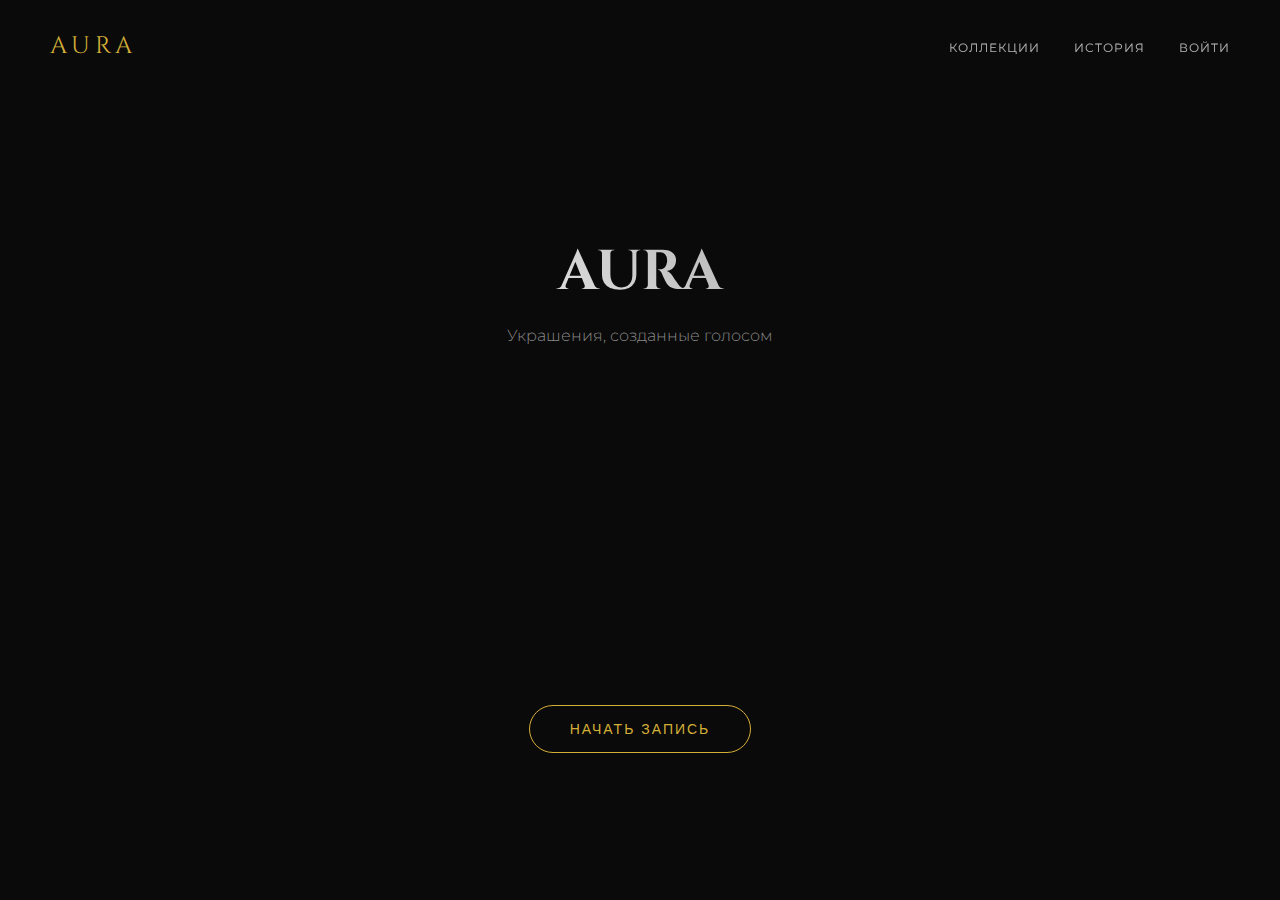
<file: index.html>
<!DOCTYPE html>
<html lang="ru">
<head>
    <meta charset="UTF-8">
    <meta name="viewport" content="width=device-width, initial-scale=1.0">
    <title>AURA - Jewelry Voice Collection</title>
    <link href="https://fonts.googleapis.com/css2?family=Montserrat:wght@300;400;700&family=Cinzel:wght@400;700&display=swap" rel="stylesheet">
    <link rel="stylesheet" href="styles.css">
</head>
<body>
    <nav>
        <div class="logo"><a href="index.html" style="text-decoration:none; color:#d4af37;">AURA</a></div>
        <div class="menu">
            <a href="collections.html">Коллекции</a>
            <a href="about.html">История</a>
            <a href="login.html">Войти</a>
        </div>
    </nav>

    <div class="container">
        <div>
            <h1>AURA</h1>
            <p class="subtitle">Украшения, созданные голосом</p>
            <div class="visualizer-box">
                <canvas id="waveCanvas"></canvas>
                <div class="ring-preview" id="ringResult">
                    <div class="ring-circle"></div>
                    <button class="buy-btn">Купить</button>
                </div>
            </div>
            <button class="record-btn" id="recordBtn">Начать запись</button>
        </div>
    </div>

    <script src="script.js"></script>
</body>
</html>
</file>
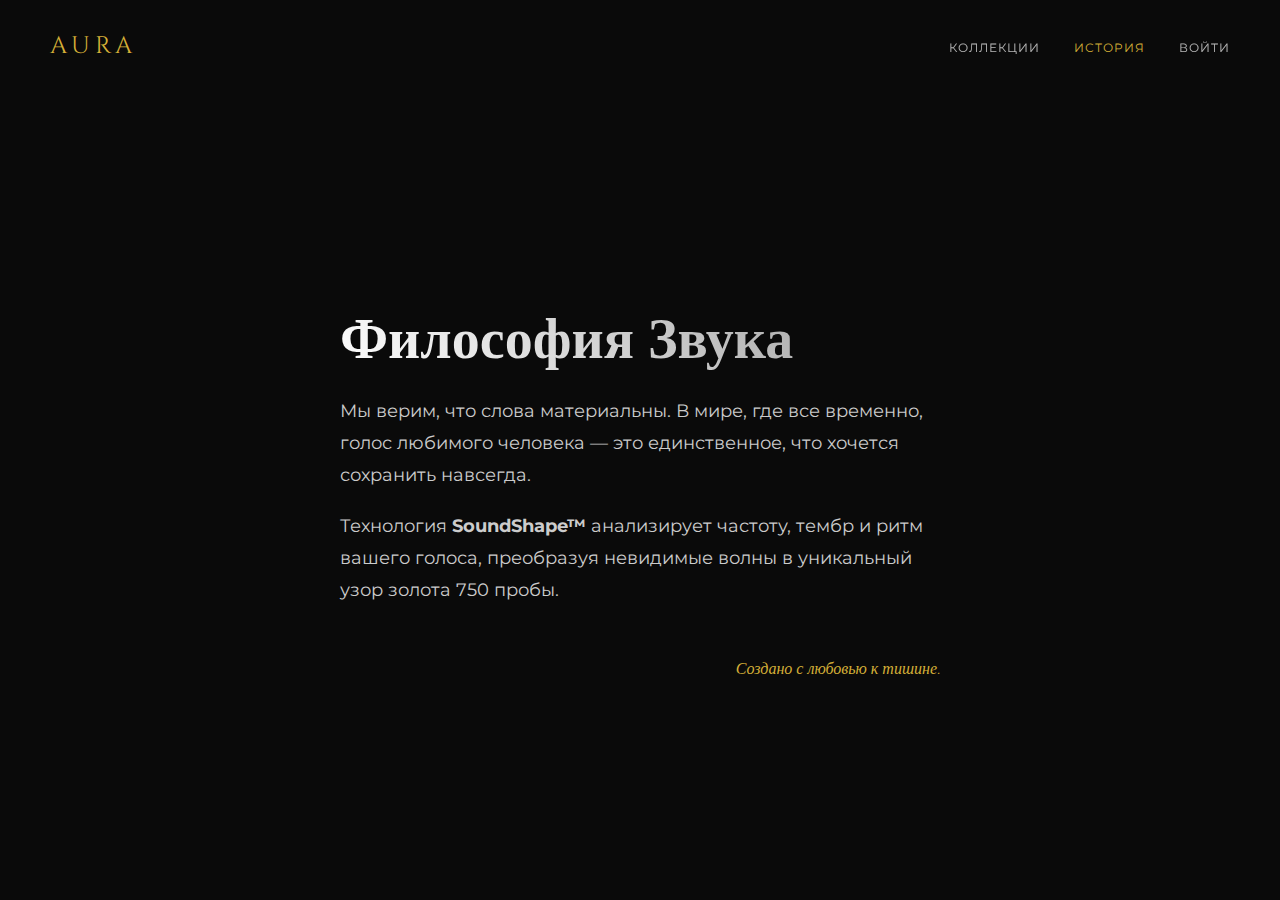
<file: about.html>
<!DOCTYPE html>
<html lang="ru">
<head>
    <meta charset="UTF-8">
    <meta name="viewport" content="width=device-width, initial-scale=1.0">
    <title>AURA | О нас</title>
    <link href="https://fonts.googleapis.com/css2?family=Cinzel:wght@400;700&family=Montserrat:wght@300;400&display=swap" rel="stylesheet">
    <link rel="stylesheet" href="styles.css">
</head>
<body>
    <nav>
        <div class="logo"><a href="index.html">AURA</a></div>
        <div class="menu">
            <a href="collections.html">Коллекции</a>
            <a href="about.html" class="active">История</a>
            <a href="login.html">Войти</a>
        </div>
    </nav>

    <main class="page-container text-page">
        <div class="text-content">
            <h1>Философия Звука</h1>
            <p>Мы верим, что слова материальны. В мире, где все временно, голос любимого человека — это единственное, что хочется сохранить навсегда.</p>
            <p>Технология <strong>SoundShape™</strong> анализирует частоту, тембр и ритм вашего голоса, преобразуя невидимые волны в уникальный узор золота 750 пробы.</p>
            <div class="signature">Создано с любовью к тишине.</div>
        </div>
    </main>
    
    <script src="script.js"></script>
</body>
</html>
</file>
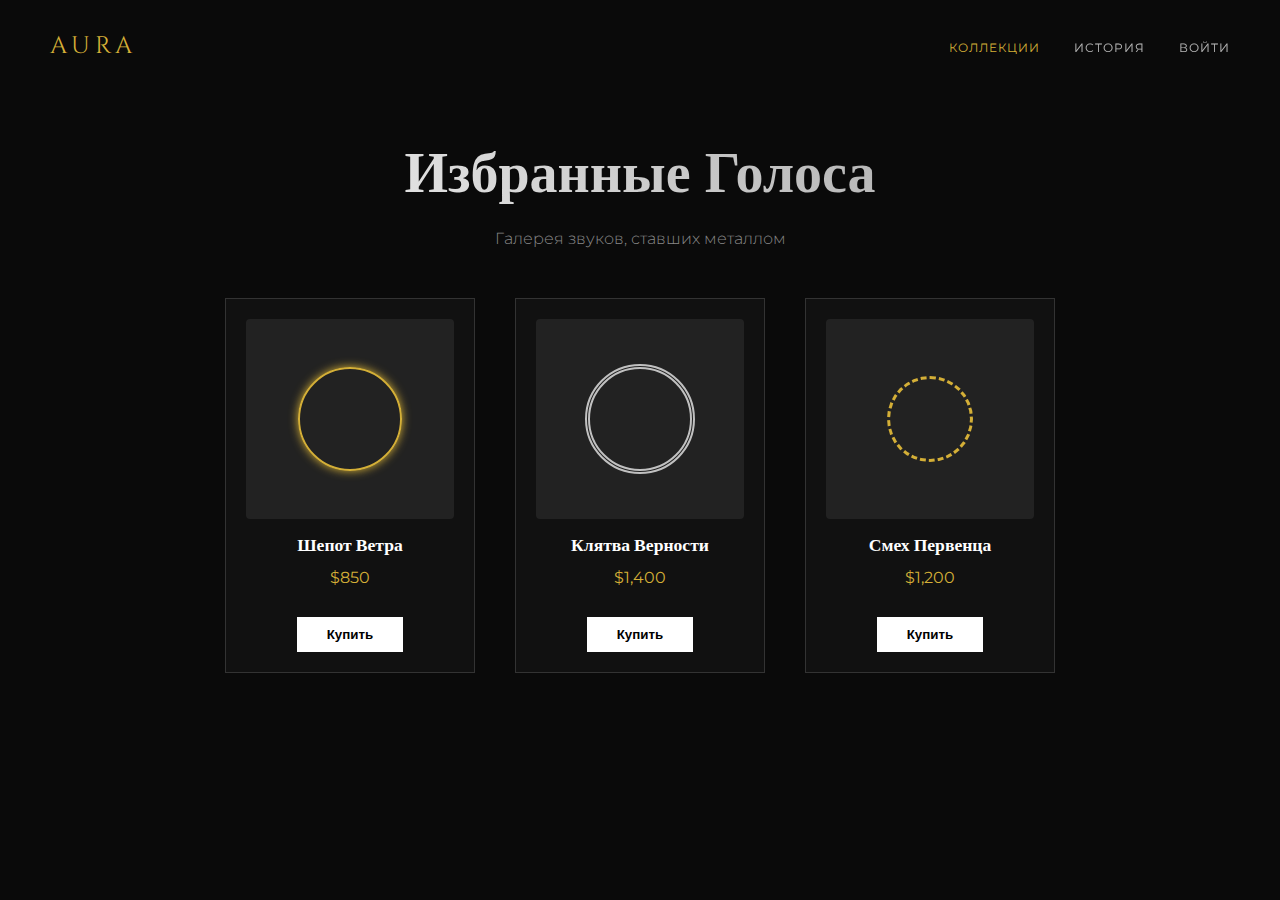
<file: collections.html>
<!DOCTYPE html>
<html lang="ru">
<head>
    <meta charset="UTF-8">
    <meta name="viewport" content="width=device-width, initial-scale=1.0">
    <title>AURA | Коллекции</title>
    <link href="https://fonts.googleapis.com/css2?family=Cinzel:wght@400;700&family=Montserrat:wght@300;400&display=swap" rel="stylesheet">
    <link rel="stylesheet" href="styles.css">
</head>
<body>
    <nav>
        <div class="logo"><a href="index.html">AURA</a></div>
        <div class="menu">
            <a href="collections.html" class="active">Коллекции</a>
            <a href="about.html">История</a>
            <a href="login.html">Войти</a>
        </div>
    </nav>

    <main class="page-container">
        <h1>Избранные Голоса</h1>
        <p class="subtitle">Галерея звуков, ставших металлом</p>

        <div class="gallery">
            <div class="card">
                <div class="card-image ring-1"></div>
                <h3>Шепот Ветра</h3>
                <p class="price">$850</p>
                <button class="buy-small">Купить</button>
            </div>
            <div class="card">
                <div class="card-image ring-2"></div>
                <h3>Клятва Верности</h3>
                <p class="price">$1,400</p>
                <button class="buy-small">Купить</button>
            </div>
            <div class="card">
                <div class="card-image ring-3"></div>
                <h3>Смех Первенца</h3>
                <p class="price">$1,200</p>
                <button class="buy-small">Купить</button>
            </div>
        </div>
    </main>
    
    <script src="script.js"></script>
</body>
</html>
</file>
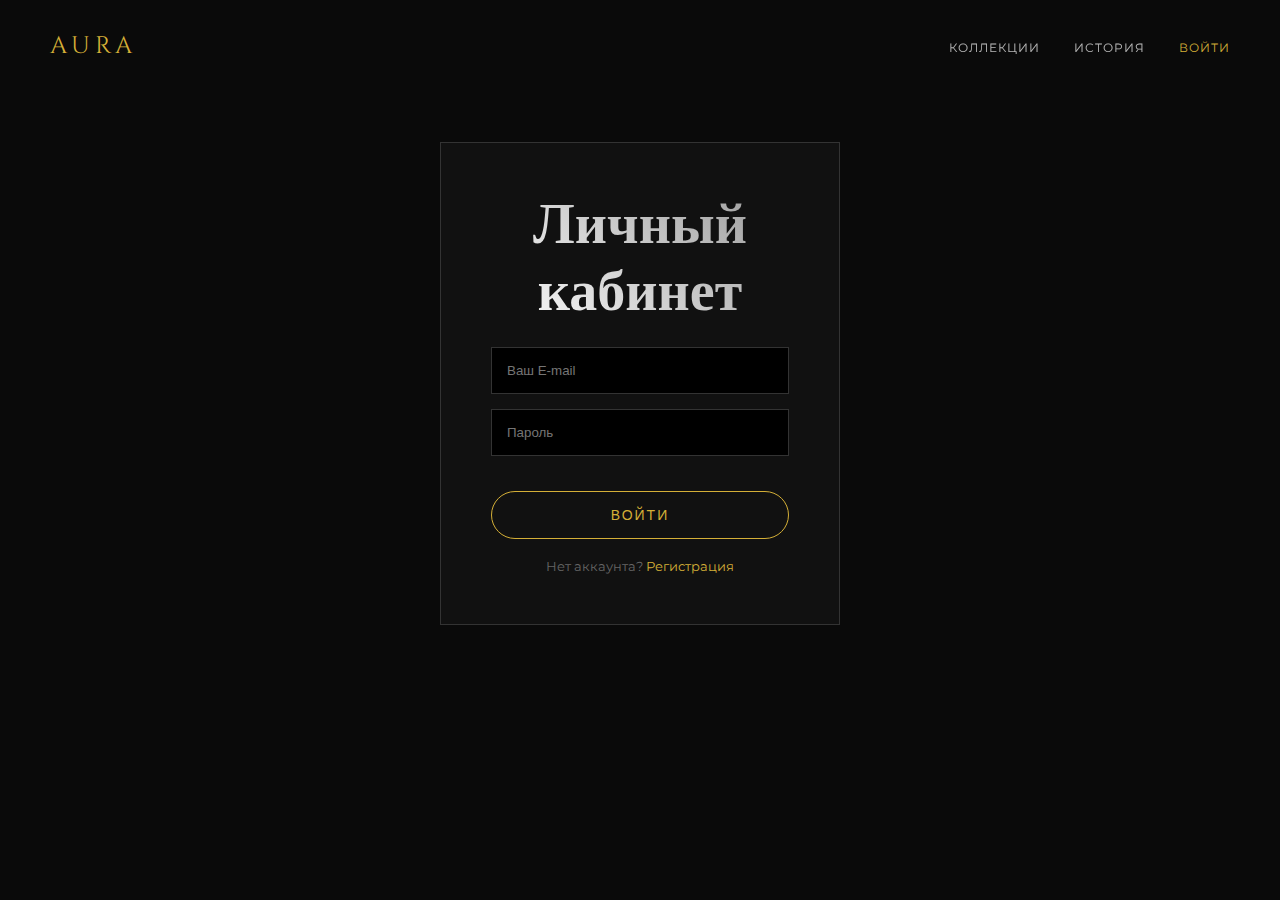
<file: login.html>
<!DOCTYPE html>
<html lang="ru">
<head>
    <meta charset="UTF-8">
    <meta name="viewport" content="width=device-width, initial-scale=1.0">
    <title>AURA | Войти</title>
    <link href="https://fonts.googleapis.com/css2?family=Cinzel:wght@400;700&family=Montserrat:wght@300;400&display=swap" rel="stylesheet">
    <link rel="stylesheet" href="styles.css">
</head>
<body>
    <nav>
        <div class="logo"><a href="index.html">AURA</a></div>
        <div class="menu">
            <a href="collections.html">Коллекции</a>
            <a href="about.html">История</a>
            <a href="login.html" class="active">Войти</a>
        </div>
    </nav>

    <main class="page-container">
        <div class="login-box">
            <h1>Личный кабинет</h1>
            <form>
                <input type="email" placeholder="Ваш E-mail" required>
                <input type="password" placeholder="Пароль" required>
                <button type="submit" class="record-btn" style="margin-top: 20px; width: 100%;">Войти</button>
            </form>
            <p style="margin-top: 20px; font-size: 0.8rem; color: #666;">Нет аккаунта? <span style="color: #d4af37; cursor: pointer;">Регистрация</span></p>
        </div>
    </main>
    
    <script src="script.js"></script>
</body>
</html>
</file>
<file: styles.css>
/* === ОБЩИЕ СТИЛИ === */
* {
    margin: 0;
    padding: 0;
    box-sizing: border-box;
}

body {
    background-color: #0a0a0a;
    color: #ffffff;
    font-family: 'Montserrat', sans-serif;
    min-height: 100vh;
    display: flex;
    flex-direction: column;
}

/* Ссылки */
a {
    text-decoration: none;
    color: inherit;
}

/* Навигация */
nav {
    display: flex;
    justify-content: space-between;
    padding: 30px 50px;
    align-items: center;
}

.logo a {
    font-family: 'Cinzel', serif;
    font-size: 24px;
    letter-spacing: 5px;
    color: #d4af37;
}

.menu a {
    margin-left: 30px;
    font-size: 12px;
    text-transform: uppercase;
    letter-spacing: 1px;
    cursor: pointer;
    opacity: 0.7;
    transition: 0.3s;
}

.menu a:hover, .menu a.active {
    opacity: 1;
    color: #d4af37;
}

/* Контейнеры */
.container {
    flex: 1;
    display: flex;
    justify-content: center;
    align-items: center;
    text-align: center;
    position: relative;
    overflow: hidden; /* Важно для главной */
}

.page-container {
    padding: 50px;
    text-align: center;
    flex: 1;
}

/* Заголовки */
h1 {
    font-family: 'Cinzel', serif;
    font-size: 3.5rem;
    line-height: 1.2;
    margin-bottom: 20px;
    
    background: linear-gradient(45deg, #ffffff, #999999);
    
    /* Эти строки ОБЯЗАТЕЛЬНЫ для градиентного текста в Chrome/Safari */
    -webkit-background-clip: text; 
    background-clip: text; /* Оставляем для стандартизации */
    -webkit-text-fill-color: transparent;
    
    /* text-fill-color: transparent; <--- Эту строку удалили */
}

.subtitle {
    font-size: 1rem;
    color: #888;
    margin-bottom: 40px;
    font-weight: 300;
}

/* === ГЛАВНАЯ СТРАНИЦА (Visualizer) === */
.visualizer-box {
    width: 600px;
    height: 300px;
    margin: 0 auto;
    position: relative;
    display: flex;
    justify-content: center;
    align-items: center;
}

canvas {
    width: 100%;
    height: 100%;
    position: absolute;
    top: 0;
    left: 0;
    z-index: 1;
    opacity: 0;
    transition: opacity 1s ease;
}

/* Кнопки */
.record-btn {
    background: transparent;
    border: 1px solid #d4af37;
    color: #d4af37;
    padding: 15px 40px;
    font-size: 14px;
    text-transform: uppercase;
    letter-spacing: 2px;
    cursor: pointer;
    border-radius: 50px;
    transition: all 0.4s ease;
    outline: none;
    margin-top: 20px;
}

.record-btn:hover {
    background: #d4af37;
    color: #000;
    box-shadow: 0 0 20px rgba(212, 175, 55, 0.4);
}

.record-btn.recording {
    background: #ff3b3b;
    border-color: #ff3b3b;
    color: white;
    animation: pulse 1.5s infinite;
}

@keyframes pulse {
    0% { box-shadow: 0 0 0 0 rgba(255, 59, 59, 0.4); }
    70% { box-shadow: 0 0 0 20px rgba(255, 59, 59, 0); }
    100% { box-shadow: 0 0 0 0 rgba(255, 59, 59, 0); }
}

/* Результат (Кольцо на главной) */
.ring-preview {
    display: none;
    flex-direction: column;
    align-items: center;
    z-index: 2;
    animation: fadeIn 2s ease forwards;
}

.ring-circle {
    width: 150px;
    height: 150px;
    border: 4px solid #d4af37;
    border-radius: 50%;
    box-shadow: 0 0 30px rgba(212, 175, 55, 0.3), inset 0 0 20px rgba(212, 175, 55, 0.2);
    margin-bottom: 20px;
    filter: url("data:image/svg+xml;utf8,<svg xmlns='http://www.w3.org/2000/svg'><filter id='wavy'><feTurbulence type='fractalNoise' baseFrequency='0.05' numOctaves='2' result='noise'/><feDisplacementMap in='SourceGraphic' in2='noise' scale='10' /></filter></svg>#wavy");
}

.buy-btn, .buy-small {
    background: #ffffff;
    color: #000;
    border: none;
    padding: 10px 30px;
    margin-top: 15px;
    cursor: pointer;
    font-weight: bold;
    transition: 0.3s;
}
.buy-small:hover {
    background: #d4af37;
}

@keyframes fadeIn {
    from { opacity: 0; transform: scale(0.8); }
    to { opacity: 1; transform: scale(1); }
}

/* === СТРАНИЦА КОЛЛЕКЦИИ === */
.gallery {
    display: flex;
    justify-content: center;
    gap: 40px;
    flex-wrap: wrap;
    margin-top: 50px;
}

.card {
    background: #111;
    border: 1px solid #333;
    padding: 20px;
    width: 250px;
    transition: 0.3s;
}

.card:hover {
    border-color: #d4af37;
    transform: translateY(-10px);
}

.card-image {
    width: 100%;
    height: 200px;
    background: #222;
    margin-bottom: 15px;
    border-radius: 4px;
    position: relative;
    overflow: hidden;
}

/* Имитация разных колец через CSS градиенты (чтобы без картинок) */
.ring-1::after {
    content: ''; position: absolute; top:50%; left:50%; transform:translate(-50%, -50%);
    width: 100px; height: 100px; border: 2px solid #d4af37; border-radius: 50%;
    box-shadow: 0 0 10px #d4af37;
}
.ring-2::after {
    content: ''; position: absolute; top:50%; left:50%; transform:translate(-50%, -50%);
    width: 100px; height: 100px; border: 5px double #c0c0c0; border-radius: 50%;
}
.ring-3::after {
    content: ''; position: absolute; top:50%; left:50%; transform:translate(-50%, -50%);
    width: 80px; height: 80px; border: 3px dashed #d4af37; border-radius: 50%;
}

.card h3 {
    font-family: 'Cinzel', serif;
    font-size: 1.1rem;
    margin-bottom: 10px;
}
.price {
    color: #d4af37;
    margin-bottom: 15px;
}

/* === СТРАНИЦА ИСТОРИЯ === */
.text-page {
    display: flex;
    justify-content: center;
    align-items: center;
}
.text-content {
    max-width: 600px;
    line-height: 1.8;
    text-align: left;
}
.text-content p {
    margin-bottom: 20px;
    font-size: 1.1rem;
    color: #ccc;
}
.signature {
    margin-top: 50px;
    font-family: 'Cinzel', serif;
    text-align: right;
    color: #d4af37;
    font-style: italic;
}

/* === СТРАНИЦА ВХОД === */
.login-box {
    background: #111;
    padding: 50px;
    border: 1px solid #333;
    width: 400px;
    margin: 0 auto;
}
.login-box input {
    width: 100%;
    padding: 15px;
    margin-bottom: 15px;
    background: #000;
    border: 1px solid #333;
    color: white;
    outline: none;
}
.login-box input:focus {
    border-color: #d4af37;
}
</file>
